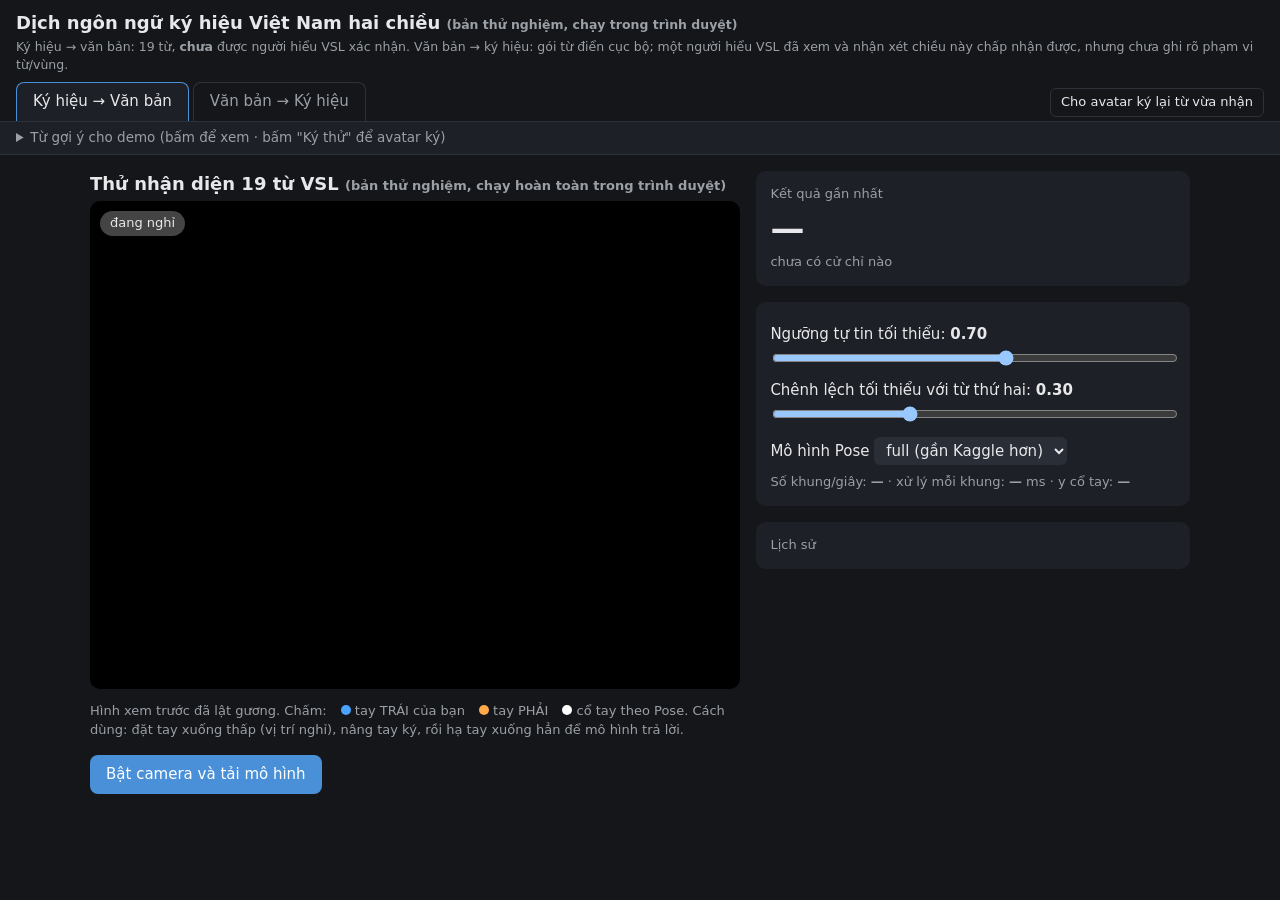
<file: unified/index.html>
<!doctype html>
<html lang="vi">
<head>
<meta charset="utf-8">
<meta name="viewport" content="width=device-width, initial-scale=1">
<title>Dịch ngôn ngữ ký hiệu Việt Nam hai chiều (bản thử nghiệm)</title>
<link rel="icon" href="data:,"><!-- no favicon file: avoids a 404 in the console -->

<style>
  :root { color-scheme: dark; --bg:#14161a; --card:#1d2026; --line:#2c313a; --fg:#e8e8ea; --muted:#9aa0a6; --accent:#4a90d9; --ok:#6fcf97; --warn:#e0b341; }
  * { box-sizing: border-box; }
  html, body { height: 100%; }
  body { margin: 0; background: var(--bg); color: var(--fg); font: 15px/1.45 system-ui, "Segoe UI", sans-serif; display: flex; flex-direction: column; }
  header { padding: 10px 16px 0; border-bottom: 1px solid var(--line); }
  h1 { font-size: 18px; margin: 0; }
  .note { color: var(--muted); font-size: 12.5px; margin: 2px 0 8px; }
  nav { display: flex; gap: 4px; align-items: flex-end; flex-wrap: wrap; }
  nav button.tab { font: inherit; padding: 8px 16px; border: 1px solid var(--line); border-bottom: 0; border-radius: 8px 8px 0 0; background: transparent; color: var(--muted); cursor: pointer; }
  nav button.tab[aria-selected="true"] { background: var(--card); color: var(--fg); border-color: var(--accent); }
  nav .spacer { flex: 1; }
  nav button.ghost, .words button { font: inherit; font-size: 13px; padding: 4px 10px; border-radius: 6px; border: 1px solid var(--line); background: transparent; color: var(--fg); cursor: pointer; margin-bottom: 4px; }
  nav button.ghost:hover, .words button:hover { border-color: var(--accent); }
  main { flex: 1; min-height: 0; position: relative; }
  iframe { position: absolute; inset: 0; width: 100%; height: 100%; border: 0; background: var(--bg); }
  iframe[hidden] { display: none; }
  details.words { padding: 6px 16px; border-bottom: 1px solid var(--line); background: var(--card); font-size: 13.5px; }
  details.words summary { cursor: pointer; color: var(--muted); }
  table { border-collapse: collapse; margin: 8px 0 4px; }
  th, td { text-align: left; padding: 2px 14px 2px 0; font-variant-numeric: tabular-nums; }
  th { color: var(--muted); font-weight: 500; }
  #msg { position: fixed; right: 12px; bottom: 12px; max-width: 380px; padding: 8px 12px; border-radius: 8px; background: #2a2e36; border: 1px solid var(--line); font-size: 13px; display: none; z-index: 5; }
  #msg.warn { border-color: var(--warn); }
</style>
</head>
<body>
<header>
  <h1>Dịch ngôn ngữ ký hiệu Việt Nam hai chiều <span class="note">(bản thử nghiệm, chạy trong trình duyệt)</span></h1>
  <div class="note">Ký hiệu → văn bản: 19 từ, <b>chưa</b> được người hiểu VSL xác nhận. Văn bản → ký hiệu: gói từ điển cục bộ; một người hiểu VSL đã xem và nhận xét chiều này chấp nhận được, nhưng chưa ghi rõ phạm vi từ/vùng.</div>
  <nav role="tablist">
    <button class="tab" id="tab-s2t" role="tab" aria-selected="true" aria-controls="f-s2t">Ký hiệu → Văn bản</button>
    <button class="tab" id="tab-t2s" role="tab" aria-selected="false" aria-controls="f-t2s">Văn bản → Ký hiệu</button>
    <span class="spacer"></span>
    <button class="ghost" id="relay" title="Lấy từ vừa nhận diện và cho avatar ký lại">Cho avatar ký lại từ vừa nhận</button>
  </nav>
</header>
<details class="words">
  <summary>Từ gợi ý cho demo (bấm để xem · bấm "Ký thử" để avatar ký)</summary>
  <table>
    <tr><th>Từ</th><th>Nhận diện theo người ký*</th><th>Avatar</th><th></th></tr>
    <tbody id="wordRows"></tbody>
  </table>
  <div class="note">*Đánh giá theo người ký trên dữ liệu có sẵn (số clip rất khác nhau giữa các từ), <b>không phải</b> đo trên webcam. Avatar: từ có trong gói từ điển cục bộ; chưa xác nhận từng ký hiệu có đúng không.</div>
</details>
<main>
  <iframe id="f-s2t" title="Ký hiệu sang văn bản" allow="camera; autoplay"></iframe>
  <iframe id="f-t2s" title="Văn bản sang ký hiệu" hidden></iframe>
</main>
<div id="msg" role="status"></div>
<script>
(function () {
  // Same server, same origin: the two pages are the unmodified existing demos.
  const S2T = 's2t/index.html';
  const T2S = '../demo.html';
  const WORDS = [ // [word, correct, total] from signer_eval/report.txt (by-signer CV, VSL400 clips only)
    ['Nhà', 25, 25], ['Mưa', 15, 15], ['Có', 19, 19], ['Bây giờ', 42, 43],
    ['Cháu', 23, 24], ['Đau', 23, 24], ['Em', 30, 32], ['Cảm ơn', 28, 31],
  ];
  const $ = (id) => document.getElementById(id);
  const fS = $('f-s2t'), fT = $('f-t2s');
  let active = 's2t', msgTimer = null;

  function say(text, warn) {
    const m = $('msg'); m.textContent = text; m.className = warn ? 'warn' : ''; m.style.display = 'block';
    clearTimeout(msgTimer); msgTimer = setTimeout(() => { m.style.display = 'none'; }, 6000);
  }

  function show(which) {
    active = which;
    $('tab-s2t').setAttribute('aria-selected', which === 's2t');
    $('tab-t2s').setAttribute('aria-selected', which === 't2s');
    fS.hidden = which !== 's2t';
    fT.hidden = which !== 't2s';
    if (which === 's2t') {
      // reloaded on return: its camera/MediaPipe loop is stopped while hidden (saves CPU for the avatar)
      if (!fS.getAttribute('src') || fS.getAttribute('src') === 'about:blank') fS.src = S2T;
    } else {
      if (!fT.getAttribute('src')) fT.src = T2S;
      fS.src = 'about:blank'; // releases the camera and stops the recognition loop
    }
  }
  $('tab-s2t').onclick = () => show('s2t');
  $('tab-t2s').onclick = () => show('t2s');

  function whenReady(getter, timeoutMs) {
    return new Promise((resolve, reject) => {
      const t0 = Date.now();
      (function poll() {
        let v = null; try { v = getter(); } catch (e) { /* page not ready */ }
        if (v) return resolve(v);
        if (Date.now() - t0 > timeoutMs) return reject(new Error('hết thời gian chờ'));
        setTimeout(poll, 250);
      })();
    });
  }

  async function signWord(text) {
    show('t2s');
    say('Đang chờ avatar sẵn sàng…');
    try {
      const doc = await whenReady(() => {
        const d = fT.contentDocument;
        const b = d && d.getElementById('playBtn');
        return b && !b.disabled ? d : null;
      }, 90000);
      doc.getElementById('inputText').value = text;
      doc.getElementById('playBtn').click();
      say('Avatar đang ký: ' + text);
    } catch (e) {
      say('Avatar chưa sẵn sàng (' + e.message + '). Thử bấm "Ký" trong tab Văn bản → Ký hiệu.', true);
    }
  }

  $('relay').onclick = () => {
    let word = '';
    try {
      const d = fS.contentDocument;
      const el = d && d.getElementById('word');
      word = el && !el.classList.contains('unsure') ? el.textContent.trim() : '';
    } catch (e) { /* ignore */ }
    if (!word || word === '—') { say('Chưa có từ nào được nhận chắc chắn để chuyển sang avatar.', true); return; }
    signWord(word.toLowerCase());
  };

  const tb = $('wordRows');
  for (const [w, k, n] of WORDS) {
    const tr = document.createElement('tr');
    tr.innerHTML = '<td></td><td></td><td></td><td></td>';
    tr.children[0].textContent = w;
    tr.children[1].textContent = k + '/' + n + ' (' + Math.round(100 * k / n) + '%)';
    tr.children[2].textContent = 'có trong gói';
    const b = document.createElement('button'); b.textContent = 'Ký thử'; b.onclick = () => signWord(w.toLowerCase());
    tr.children[3].append(b);
    tb.append(tr);
  }
  fS.src = S2T;
})();
</script>
</body>
</html>
</file>
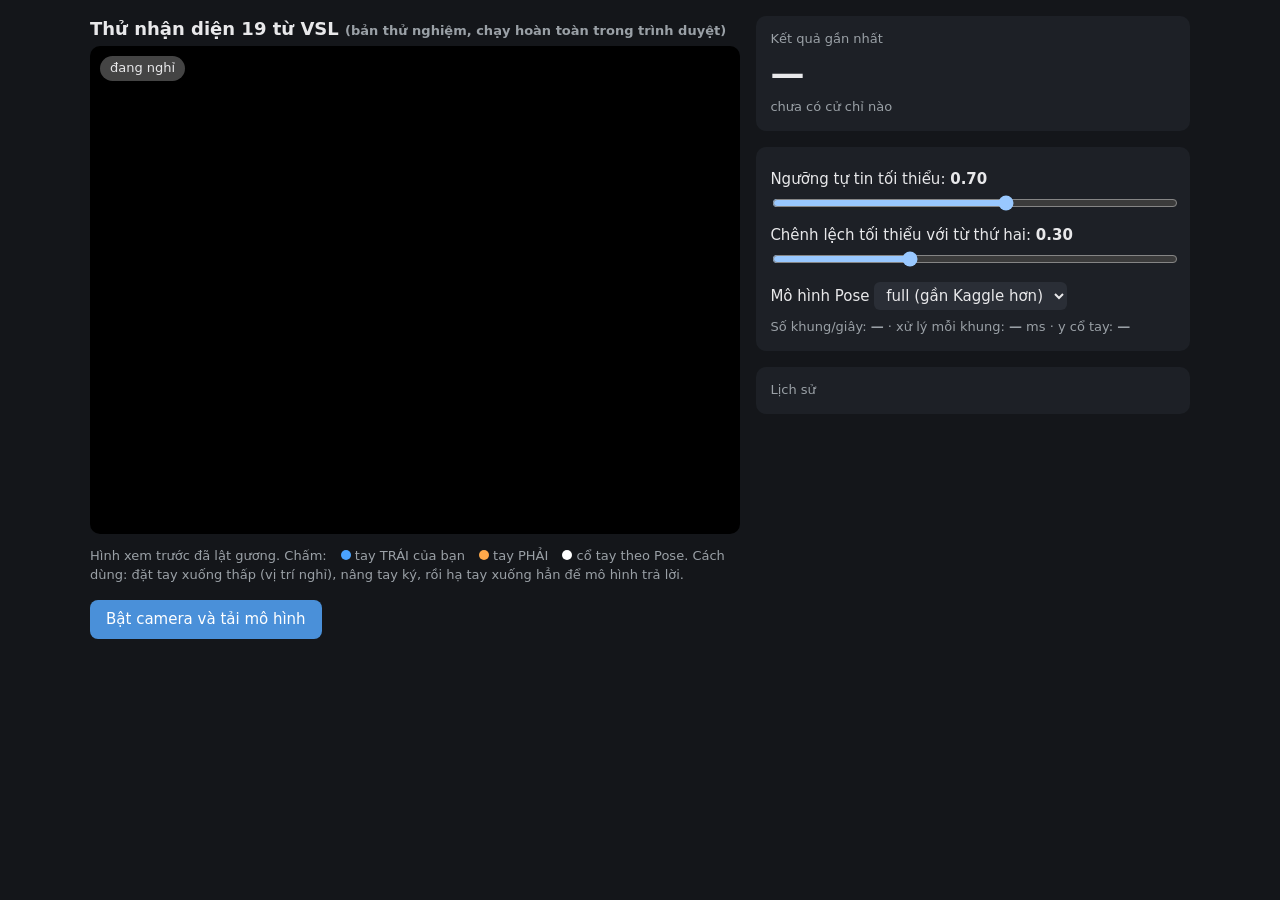
<file: unified/s2t/index.html>
<!doctype html>
<html lang="vi">
<head>
<meta charset="utf-8">
<meta name="viewport" content="width=device-width,initial-scale=1">
<title>Thử nhận diện 19 từ VSL (thử nghiệm)</title>
<style>
  :root { color-scheme: dark; }
  body { margin: 0; font: 15px/1.45 system-ui, "Segoe UI", sans-serif; background: #14161a; color: #e8e8ea; }
  main { max-width: 1100px; margin: 0 auto; padding: 16px; display: grid; gap: 16px; grid-template-columns: minmax(0, 3fr) minmax(280px, 2fr); }
  @media (max-width: 800px) { main { grid-template-columns: 1fr; } }
  .stage { position: relative; background: #000; border-radius: 10px; overflow: hidden; aspect-ratio: 4/3; }
  .stage video, .stage canvas { position: absolute; inset: 0; width: 100%; height: 100%; transform: scaleX(-1); object-fit: contain; }
  .rec { position: absolute; top: 10px; left: 10px; padding: 3px 10px; border-radius: 99px; background: #444; font-size: 13px; z-index: 2; }
  .rec.on { background: #c0392b; }
  h1 { font-size: 18px; margin: 0 0 4px; } .muted { color: #9aa0a6; font-size: 13px; }
  .card { background: #1d2026; border-radius: 10px; padding: 14px; }
  .big { font-size: 34px; font-weight: 700; min-height: 44px; } .big.unsure { color: #e0b341; }
  .bar { display: flex; align-items: center; gap: 8px; margin: 3px 0; } .bar span:first-child { width: 90px; } .bar i { display: block; height: 8px; border-radius: 4px; background: #4a90d9; }
  button { font: inherit; padding: 9px 16px; border-radius: 8px; border: 0; background: #4a90d9; color: #fff; cursor: pointer; } button:disabled { opacity: .5; }
  label { display: block; margin: 8px 0 2px; } input[type=range] { width: 100%; } select { font: inherit; background: #2a2e36; color: inherit; border: 0; padding: 4px 8px; border-radius: 6px; }
  #hist { margin: 0; padding-left: 18px; max-height: 190px; overflow: auto; } #hist li { margin: 2px 0; } .ok { color: #6fcf97; } .no { color: #e0b341; }
  .legend i { display: inline-block; width: 10px; height: 10px; border-radius: 50%; margin: 0 4px 0 10px; } #err { color: #ff8a80; white-space: pre-wrap; }
</style>
</head>
<body>
<main>
  <section>
    <h1>Thử nhận diện 19 từ VSL <span class="muted">(bản thử nghiệm, chạy hoàn toàn trong trình duyệt)</span></h1>
    <div class="stage"><div id="rec" class="rec">đang nghỉ</div><video id="video" playsinline muted></video><canvas id="overlay"></canvas></div>
    <p class="muted legend">Hình xem trước đã lật gương. Chấm: <i style="background:#4aa3ff"></i>tay TRÁI của bạn <i style="background:#ffa94a"></i>tay PHẢI <i style="background:#fff"></i>cổ tay theo Pose.
    Cách dùng: đặt tay xuống thấp (vị trí nghỉ), nâng tay ký, rồi hạ tay xuống hẳn để mô hình trả lời.</p>
    <p><button id="start">Bật camera và tải mô hình</button> <span id="status" class="muted"></span></p>
    <p id="err"></p>
  </section>
  <section style="display:grid; gap:16px; align-content:start">
    <div class="card"><div class="muted">Kết quả gần nhất</div><div id="word" class="big">—</div><div id="detail" class="muted">chưa có cử chỉ nào</div><div id="top3"></div></div>
    <div class="card">
      <label>Ngưỡng tự tin tối thiểu: <b id="vc"></b></label><input id="conf" type="range" min="0.3" max="0.99" step="0.01">
      <label>Chênh lệch tối thiểu với từ thứ hai: <b id="vm"></b></label><input id="margin" type="range" min="0" max="0.9" step="0.01">
      <label>Mô hình Pose <select id="posemodel"><option value="full">full (gần Kaggle hơn)</option><option value="lite">lite (nhanh hơn)</option></select></label>
      <div class="muted" style="margin-top:8px">Số khung/giây: <b id="fps">—</b> · xử lý mỗi khung: <b id="lat">—</b> ms · y cổ tay: <b id="wy">—</b></div>
    </div>
    <div class="card"><div class="muted">Lịch sử</div><ol id="hist"></ol></div>
  </section>
</main>
<script type="module" src="app.js"></script>
</body>
</html>
</file>
